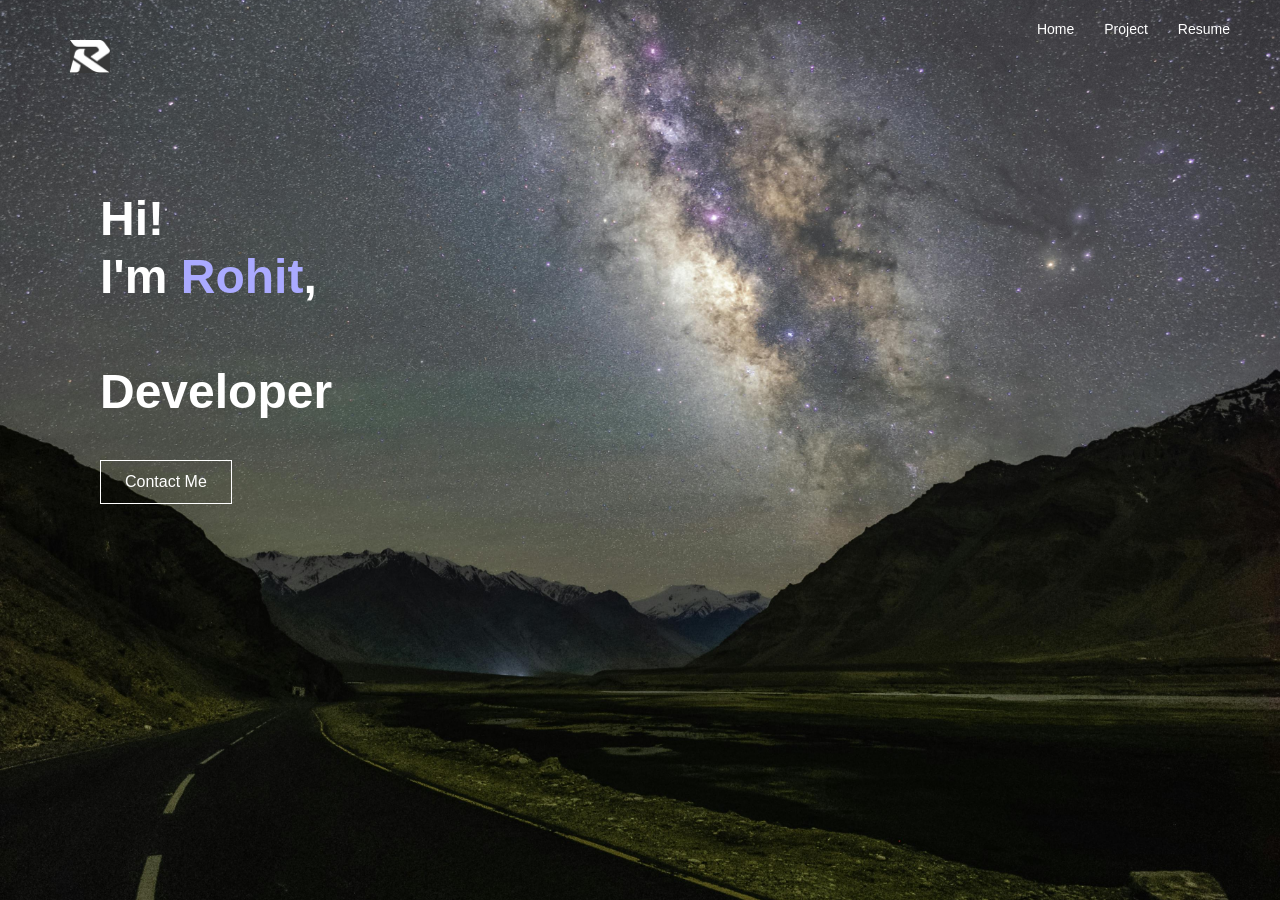
<file: index.html>
<!DOCTYPE html>
<html lang="en">

<head>
  <meta charset="UTF-8" />
  <meta name="viewport" content="width=device-width, initial-scale=1.0" />
  <title>Rohit - Portfolio</title>
  <link rel="stylesheet" href="style.css" />
</head>

<body>
  <header>
    <img src="assets/images/logo.png" alt="logo" class="logo">
    <nav>
      <ul>
        <li><a href="index.html">Home</a></li>
        <li><a href="project.html">Project</a></li>
        <li><a href="resume.html">Resume</a></li>
      </ul>
    </nav>
  </header>

  <main>
    <section class="hero">
      <div class="content">
        <h1>Hi!<br>I'm<span class="highlight"> Rohit</span>,<br><br>Developer</h1>

        <a href="contact.html" class="btn">Contact Me</a>
      </div>

    </section>

  </main>
</body>

</html>
</file>
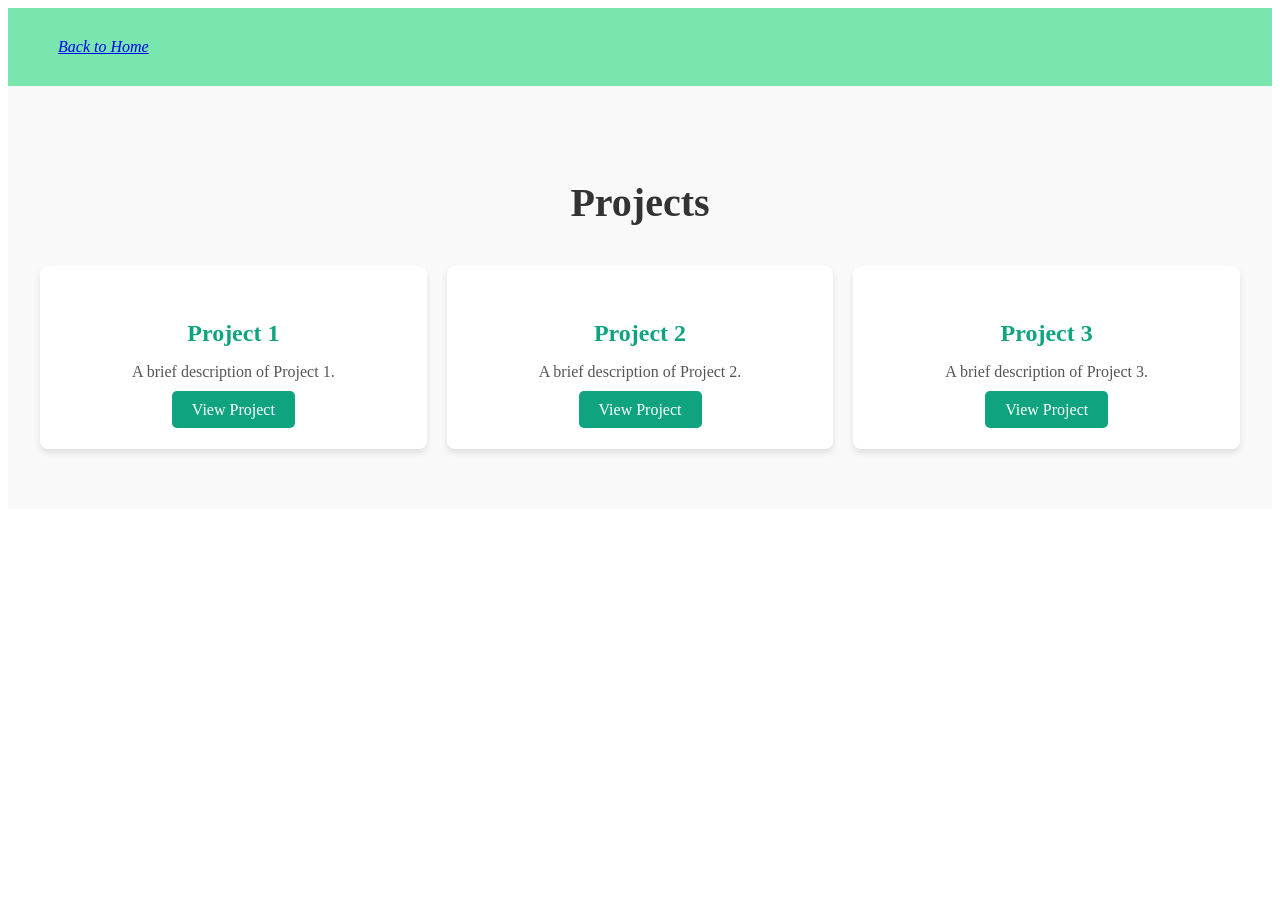
<file: project.html>
<!DOCTYPE html>
<html lang="en">

<head>
    <meta charset="UTF-8" />
    <meta name="viewport" content="width=device-width, initial-scale=1.0" />
    <title>Rohit - Portfolio</title>
    <style>
        /* Header Styling */
        header {
            display: flex;
            justify-content: space-between;
            /* Positions logo to the left and nav to the right */
            align-items: center;
            padding: 30px 50px;
            background-color: #79e6af;
            /* Adjust as needed */
            box-shadow: 0 1px 8px #ffffff;
        }

        /* Logo Styling */
        .logo {
            height: 50px;
            /* Adjust as needed */
        }

        /* Navigation Styling */
        nav ul {
            display: flex;
            list-style: none;
            margin: 0;
            padding: 0;
        }

        nav ul li {
            margin-right: 20px;
        }

        nav ul li a {
            text-decoration: none;
            color: #fffcfc;
            /* Adjust as needed */
            font-weight:400px;
            transition: color 0.3s ease;
        }

        nav ul li a:hover {
            color: #0f0f0f;
            /* Adjust as needed */
        }


        .projects {
            background-color: #f9f9f9;
            padding: 60px 20px;
        }

        .projects .container {
            max-width: 1200px;
            margin: 0 auto;
        }

        .projects h2 {
            text-align: center;
            margin-bottom: 40px;
            font-size: 2.5em;
            color: #333;
        }

        .project-grid {
            display: flex;
            flex-wrap: wrap;
            gap: 20px;
            justify-content: center;
        }

        .project-card {
            background-color: #fff;
            border-radius: 8px;
            padding: 30px;
            flex: 1 1 300px;
            box-shadow: 0 4px 6px rgba(0, 0, 0, 0.1);
            text-align: center;
        }

        .project-card h3 {
            margin-bottom: 15px;
            font-size: 1.5em;
            color: #10a37f;
        }

        .project-card p {
            margin-bottom: 20px;
            color: #555;
        }

        .project-card .btn {
            background-color: #10a37f;
            color: #fff;
            padding: 10px 20px;
            text-decoration: none;
            border-radius: 5px;
            transition: background-color 0.3s ease;
        }

        .project-card .btn:hover {
            background-color: #0e8c6c;
        }
    </style>

</head>

<body>
    <header>

        <nav>
            <ul>
                <i><a href="index.html">Back to Home</a></i>
            </ul>
        </nav>
    </header>

    <main>
        <section>
            <section class="projects">
                <div class="container">
                    <h2>Projects</h2>
                    <div class="project-grid">
                        <div class="project-card">
                            <h3>Project 1</h3>
                            <p>A brief description of Project 1.</p>
                            <a href="project1.html" class="btn">View Project</a>
                        </div>
                        <div class="project-card">
                            <h3>Project 2</h3>
                            <p>A brief description of Project 2.</p>
                            <a href="project2.html" class="btn">View Project</a>
                        </div>
                        <div class="project-card">
                            <h3>Project 3</h3>
                            <p>A brief description of Project 3.</p>
                            <a href="view project" class="btn">View Project</a>
                        </div>
                    </div>
                </div>
            </section>

    </main>
</body>

</html>
</file>
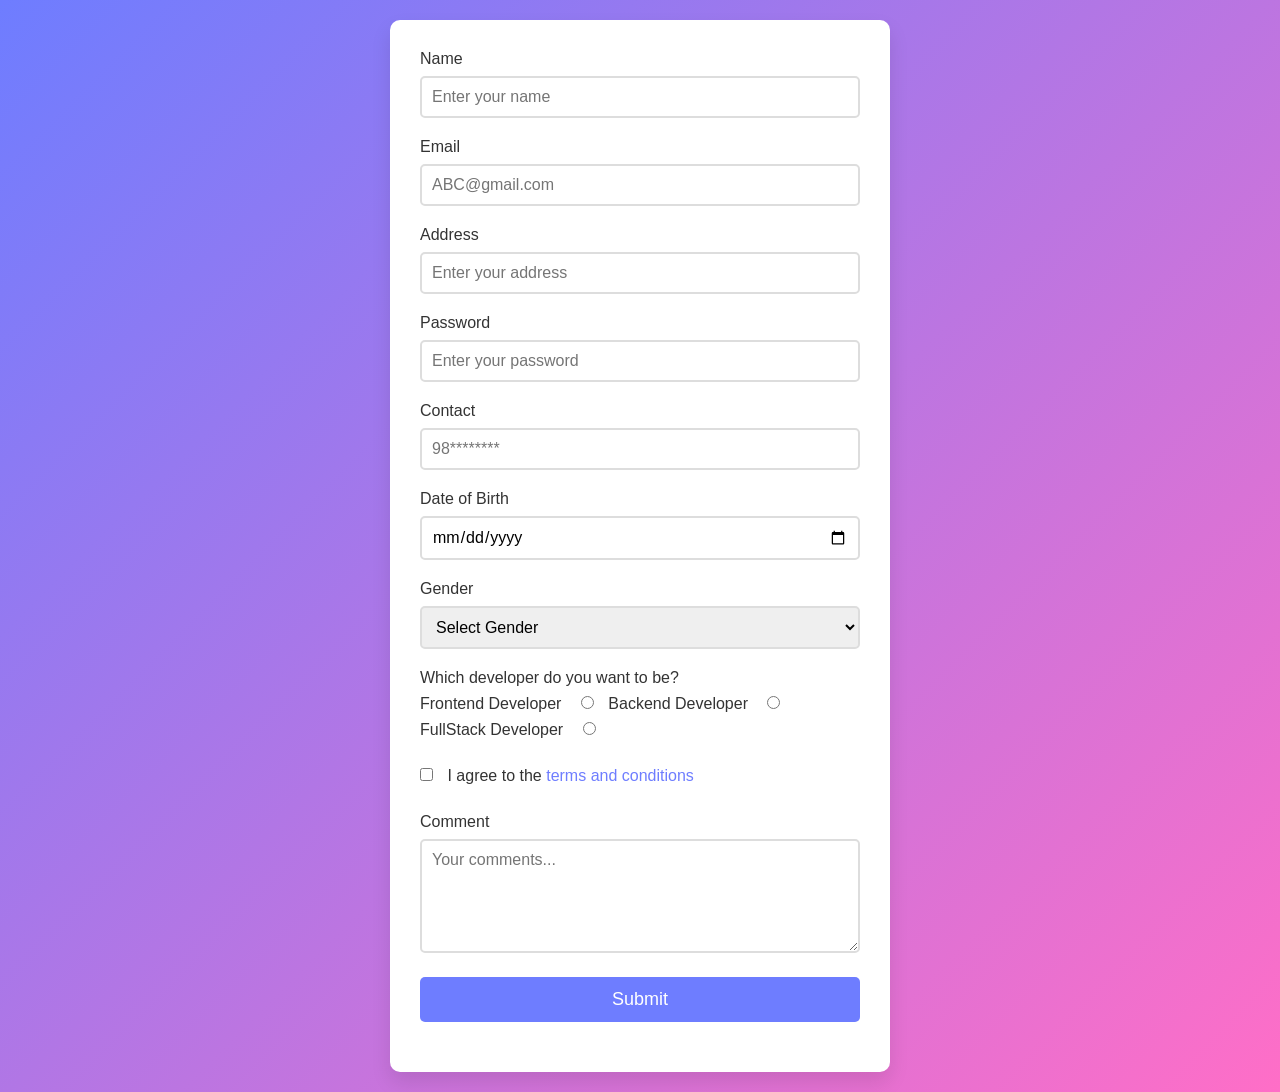
<file: project2.html>
<!DOCTYPE html>
<html lang="en">
<head>
    <meta charset="UTF-8">
    <meta name="viewport" content="width=device-width, initial-scale=1.0">
    <title>Form</title>
    <style>
        /* Base Styles */
        * {
            margin: 0;
            padding: 0;
            box-sizing: border-box;
            font-family: 'Arial', sans-serif;
        }

        body {
            background: linear-gradient(135deg, #6e7dff, #ff6ec7);
            min-height: 100vh;
            display: flex;
            justify-content: center;
            align-items: center;
            padding: 20px;
        }

        form {
            background: #fff;
            padding: 30px;
            border-radius: 10px;
            box-shadow: 0 10px 20px rgba(0, 0, 0, 0.1);
            width: 100%;
            max-width: 500px;
        }

        h1 {
            text-align: center;
            margin-bottom: 20px;
            color: #333;
        }

        .form-group {
            margin-bottom: 20px;
        }

        label {
            display: block;
            margin-bottom: 8px;
            font-weight: bold;
            color: #555;
        }

        input[type="text"],
        input[type="email"],
        input[type="password"],
        input[type="tel"],
        input[type="date"],
        select,
        textarea {
            width: 100%;
            padding: 10px;
            border: 2px solid #ddd;
            border-radius: 5px;
            font-size: 16px;
            transition: border-color 0.3s ease;
        }

        input[type="text"]:focus,
        input[type="email"]:focus,
        input[type="password"]:focus,
        input[type="tel"]:focus,
        input[type="date"]:focus,
        select:focus,
        textarea:focus {
            border-color: #6e7dff;
            outline: none;
        }

        textarea {
            resize: vertical;
            min-height: 100px;
        }

        .form-group input[type="radio"],
        .form-group input[type="checkbox"] {
            width: auto;
            margin-right: 10px;
        }

        .form-group label {
            display: inline-block;
            margin-right: 15px;
            font-weight: normal;
            color: #333;
        }

        .form-group a {
            color: #6e7dff;
            text-decoration: none;
        }

        .form-group a:hover {
            text-decoration: underline;
        }

        button {
            width: 100%;
            padding: 12px;
            background-color: #6e7dff;
            color: white;
            border: none;
            border-radius: 5px;
            font-size: 18px;
            cursor: pointer;
            transition: background-color 0.3s ease;
        }

        button:hover {
            background-color: #5a66e6;
        }

        /* Responsive Design */
        @media (max-width: 600px) {
            form {
                padding: 20px;
            }
        }
    </style>
</head>
<body>
    <form action="">
        <div class="form-group">
            <label for="name">Name</label>
            <input id="name" type="text" placeholder="Enter your name" required>
        </div>
        <div class="form-group">
            <label for="email">Email</label>
            <input id="email" type="email" placeholder="ABC@gmail.com" required>
        </div>
        <div class="form-group">
            <label for="address">Address</label>
            <input id="address" type="text" placeholder="Enter your address" required>
        </div>
        <div class="form-group">
            <label for="password">Password</label>
            <input id="password" type="password" placeholder="Enter your password" required>
        </div>
        <div class="form-group">
            <label for="contact">Contact</label>
            <input id="contact" type="tel" placeholder="98********" required>
        </div>
        <div class="form-group">
            <label for="dob">Date of Birth</label>
            <input id="dob" type="date" required>
        </div>
        <div class="form-group">
            <label for="gender">Gender</label>
            <select id="gender" required>
                <option value="">Select Gender</option>
                <option value="male">Male</option>
                <option value="female">Female</option>
                <option value="others">Others</option>
            </select>
        </div>
        <div class="form-group">
            <label for="developer">Which developer do you want to be?</label><br>
            <label for="front">Frontend Developer</label>
            <input id="front" type="radio" name="developer" required>
            <label for="back">Backend Developer</label>
            <input id="back" type="radio" name="developer" required>
            <label for="full">FullStack Developer</label>
            <input id="full" type="radio" name="developer" required>
        </div>
        <div class="form-group">
            <input type="checkbox" id="terms" name="terms" required>
            <label for="terms">I agree to the <a href="/terms" target="_blank">terms and conditions</a></label>
        </div>
        <div class="form-group">
            <label for="comment">Comment</label>
            <textarea id="comment" rows="5" placeholder="Your comments..." required></textarea>
        </div>
        <div class="form-group">
            <button type="submit">Submit</button>
        </div>
    </form>
</body>
</html>
</file>
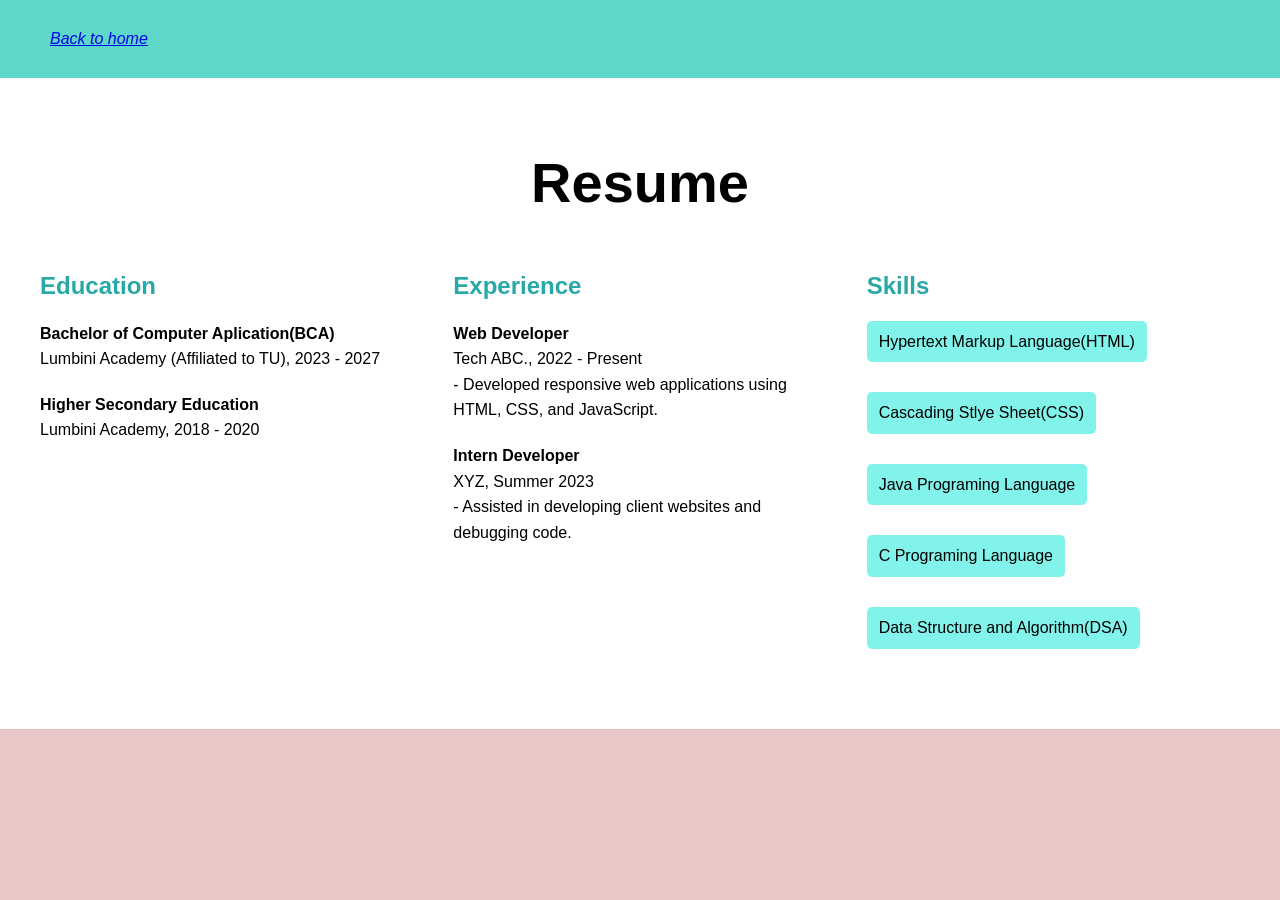
<file: resume.html>
<!DOCTYPE html>
<html lang="en">

<head>
    <meta charset="UTF-8" />
    <meta name="viewport" content="width=device-width, initial-scale=1.0" />
    <title>Rohit - Portfolio</title>
    <style>
        /* General Reset */
        * {
            margin: 0;
            padding: 0;
            box-sizing: border-box;
        }

        /* Body Styling */
        body {
            font-family: 'Segoe UI', Tahoma, Geneva, Verdana, sans-serif;
            line-height: 1.6;
            background-color: #ebc6c6;
            color: #a57c7c;
        }

        /* Header Styling */
        header {
            display: flex;
            justify-content: space-between;
            align-items: center;
            padding: 26px 50px;
            background-color: #5dd8c8;
            box-shadow: 0 2px 4px rgba(94, 104, 238, 0.1);
        }

        .logo {
            height: 50px;
        }

        nav ul {
            display: flex;
            list-style: none;
        }

        nav ul li {
            margin-left: 20px;
        }

        nav ul li a {
            text-decoration: none;
            color: #333;
            font-weight: 500;
            transition: color 0.3s ease;
        }

        nav ul li a:hover {
            color: #ccddd9;
        }

        /* Resume Section */
        .resume {
            background-color: #ffffff;
            padding: 60px 20px;
        }

        .resume .container {
            max-width: 1200px;
            margin: 0 auto;
        }

        .resume h2 {
            text-align: center;
            margin-bottom: 40px;
            font-size: 3.5em;
            color: #000000;
        }

        .resume-content {
            display: flex;
            flex-wrap: wrap;
            gap: 40px;
            justify-content: space-between;
        }

        .resume-section {
            flex: 1 1 300px;
        }

        .resume-section h3 {
            margin-bottom: 15px;
            font-size: 1.5em;
            color: #29a8a8;
        }

        .resume-section ul {
            list-style-type: none;
            padding: 0;
        }

        .resume-section ul li {
            margin-bottom: 20px;
            color: #000000;
        }

        .skills-list {
            display: flex;
            flex-wrap: wrap;
            gap: 10px;
        }

        .skills-list li {
            background-color: #82f3ea;
            color: #fff;
            padding: 8px 12px;
            border-radius: 5px;
        }

        /* Responsive Design */
        @media (max-width: 768px) {
            .resume-content {
                flex-direction: column;
                align-items: center;
            }

            .resume-section {
                flex: 1 1 100%;
            }

            header {
                flex-direction: column;
                align-items: flex-start;
            }

            nav ul {
                flex-direction: column;
                width: 100%;
            }

            nav ul li {
                margin: 10px 0;
            }
        }
    </style>
</head>

<body>
    <header>
        
        <nav>
            <ul>
                <i><a href="index.html">Back to home</a></i>
            </ul>
        </nav>
    </header>

    <main>
        <section class="resume">
            <div class="container">
                <h2>Resume</h2>
                <div class="resume-content">
                    <div class="resume-section">
                        <h3>Education</h3>
                        <ul>
                            <li>
                                <strong>Bachelor of Computer Aplication(BCA)</strong><br>
                                Lumbini Academy (Affiliated to TU), 2023 - 2027
                            </li>
                            <li>
                                <strong>Higher Secondary Education</strong><br>
                                Lumbini Academy, 2018 - 2020
                            </li>
                        </ul>
                    </div>
                    <div class="resume-section">
                        <h3>Experience</h3>
                        <ul>
                            <li>
                                <strong>Web Developer</strong><br>
                                Tech ABC., 2022 - Present<br>
                                - Developed responsive web applications using HTML, CSS, and JavaScript.
                            </li>
                            <li>
                                <strong>Intern Developer</strong><br>
                                XYZ, Summer 2023<br>
                                - Assisted in developing client websites and debugging code.
                            </li>
                        </ul>
                    </div>
                    <div class="resume-section">
                        <h3>Skills</h3>
                        <ul class="skills-list">
                            <li>Hypertext Markup Language(HTML)</li><br>
                            <li>Cascading Stlye Sheet(CSS)</li><br>
                            <li>Java Programing Language</li><br>
                            <li>C Programing Language</li><br>
                            <li>Data Structure and Algorithm(DSA)</li><br>
                        </ul>
                    </div>
                </div>
            </div>
        </section>


    </main>
</body>

</html>
</file>
<file: style.css>
* {
  margin: 0;
  padding: 0;
  box-sizing: border-box;
}

body {
  font-family: 'Poppins', sans-serif;
  color: white;
  background-color: #0d0d0d;
  overflow-x: hidden;
}

.logo {
  width: 40px;
  margin: 20px;
}

header {
  position: absolute;
  top: 0;
  width: 100%;
  display: flex;
  justify-content: space-between;
  padding: 20px 50px;
  z-index: 10;
}

nav ul {
  display: flex;
  gap: 30px;
  list-style: none;
}

nav a {
  color: white;
  text-decoration: none;
  font-size: 14px;
}

.hero {
  position: relative;
  height: 100vh;
  background: url('assets/images/pp.png') no-repeat center center/cover;
  display: flex;
  align-items: left ;
  justify-content: last baseline;
  flex-direction: column;
  text-align: left;
  padding: 170px 100px;
}

.content {
  position: relative;
  z-index: 5;
}

.content h1 {
  font-size: 3rem;
  font-weight: 700;
  margin: 20px 0;
  line-height: 1.2;
}

.highlight {
  color: #aaaaff;
}

.dev-tags {
  font-family: monospace;
  color: #888;
  font-size: 0.8rem;
}

.role {
  font-size: 1.2rem;
  margin: 20px 0;
  font-weight: 300;
}

.btn {
  display: inline-block;
  padding: 12px 24px;
  border: 1px solid white;
  color: white;
  text-decoration: none;
  margin-top: 20px;
  transition: background 0.3s ease;
}

.btn:hover {
  background: white;
  color: black;
}
</file>
